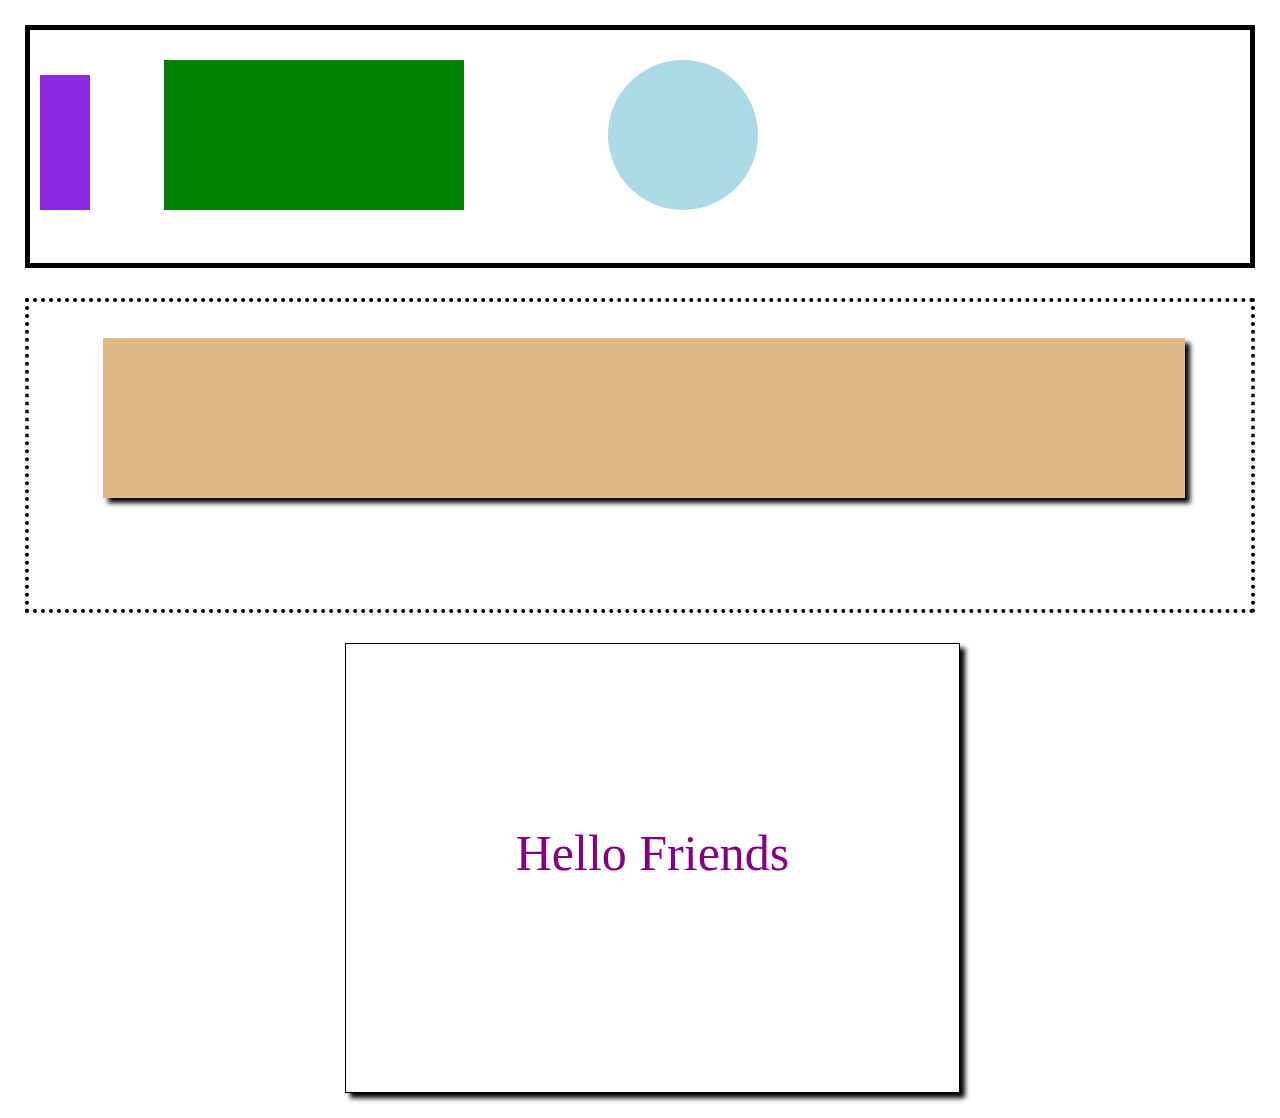
<file: second/index.html>
<!-- Put your HTML HERE, make sure to connect your index.css sheet -->
<!doctype html>

<html>

<head>
    <title>Second </title>
    <link rel="stylesheet" href="index2.css">
</head>

<body>
<div class="container1">
    <div class="square"></div>
    <div class="rec"></div>
    <div class="circle"></div>
</div>

<div class="container2">
    <div class="rec2"></div>
</div>

<div class="lastBox">

    <p>Hello Friends</p>
</div>

</body>







</html>
</file>
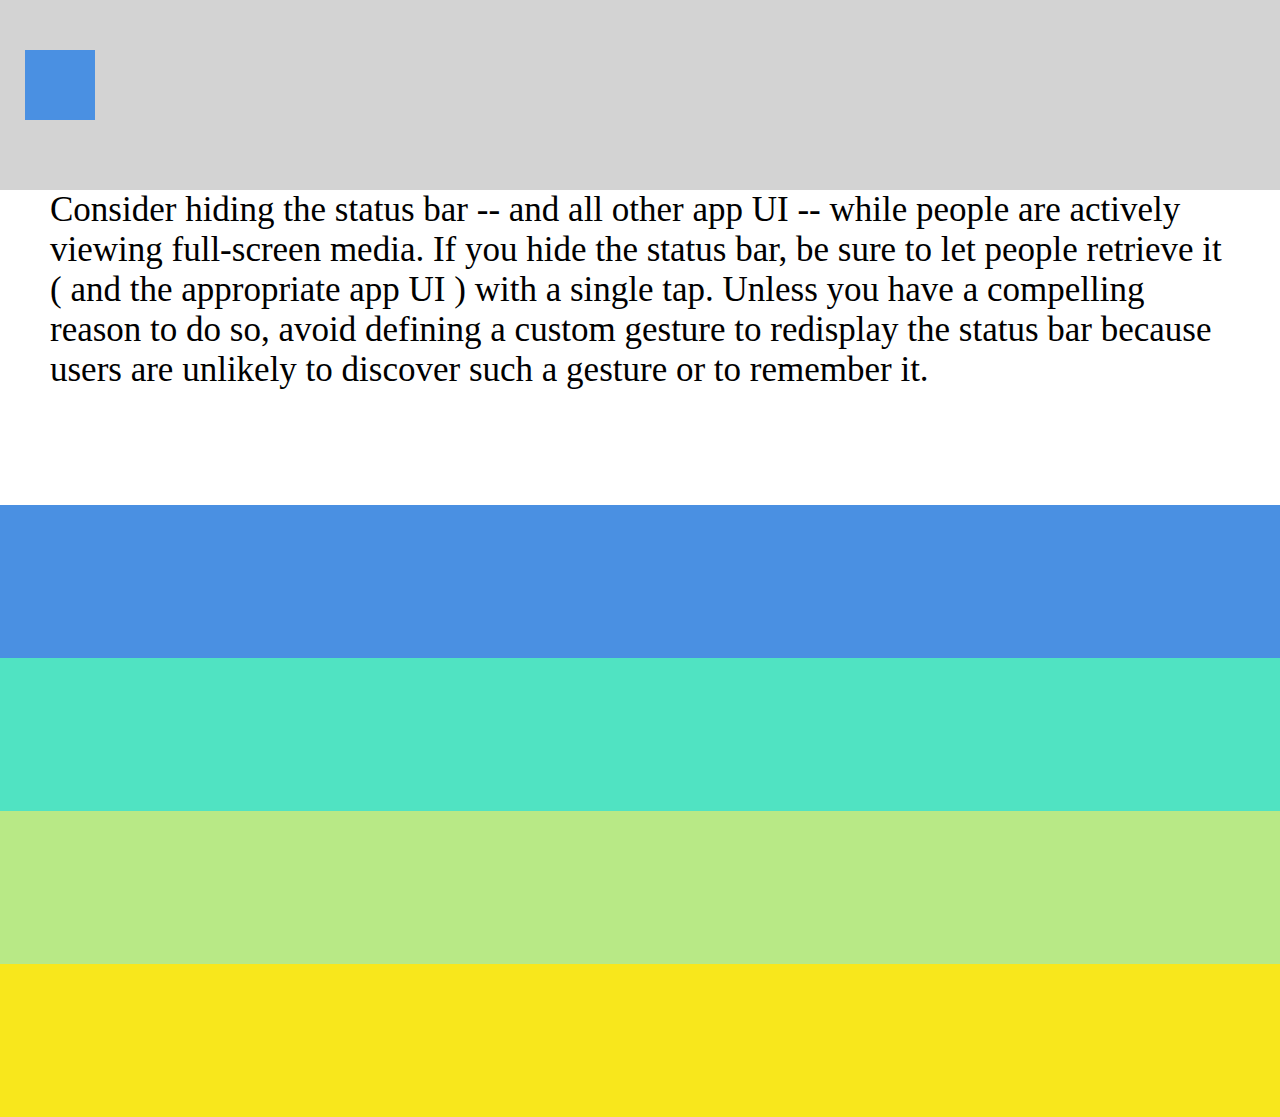
<file: third/index.html>
<!-- Put your HTML HERE, make sure to connect your index.css sheet -->
<!doctype html>

<html>

<head>
    <title>three</title>
    <link rel="stylesheet" href="index3.css">
</head>

<body>
    <header>
        <div class="box"></div>
    </header>
    <div class="row2">
        <p>Consider hiding the status bar -- and all other app UI -- while people are actively viewing full-screen media. If you hide the status bar, be sure to let people retrieve it ( and the appropriate app UI ) with a single tap. Unless you have a compelling reason to do so, avoid defining a custom gesture to redisplay the status bar because users are unlikely to discover such a gesture or to remember it. </p>
    </div>
    <div class="row3"></div>
    <div class="row4"></div>
    <div class="row5"></div>
    <div class="row6"></div>



</body>



</html>
</file>
<file: second/index2.css>
body{
    margin: 0;
    padding: 25px;
    
}

.container1{
    width: 100%;
    border: 5px solid black;   
    box-sizing: border-box;
    padding: 10px;
    height: 27vh;
}
 .square{
    height: 15vh;
    width: 50px;
    background-color: blueviolet;
    display: inline-block;
    margin-top: 35px;    
} 
.rec{
    height: 150px;
    width: 300px;
    background-color: green;
    display: inline-block;
    margin-left: 70px;
} 
.circle{
    border-radius:50%;
    height: 150px;
    width: 150px;
    background-color: lightblue;
    display: inline-block;
    margin-left: 140px;
}

.container2{
    width: 100%;
    border: 4px dotted black;   
    box-sizing: border-box;
    padding: 10px;
    height: 35vh;
    margin-top: 30px;
}
 
.rec2{
    height: 160px;
    width: 90%;
    background-color: burlywood;
    margin-top: 26px;
     margin-left: 5vw; 
     box-shadow: 5px 5px 5px black;
}
 
.lastBox{
    width: 50%;
    border: 1px solid black;
    box-sizing: border-box;
    height: 50vh;
    margin-left: 25vw;
    margin-top: 30px;
    box-shadow: 5px 5px 5px black;

}
    
p{
    text-align: center;
    font-size: 50px;
    color: purple;
    margin-top: 20vh;
}
</file>
<file: third/index3.css>
header{
    background-color: lightgrey;
    height: 10vh;
    
}

.row2{
    background-color: white;
    height: 35vh;
}

.row3{
    background-color: #4A90E2;
    height: 17vh;
}
.row4{
    background-color:  #50E3C2;
    height: 17vh;
}
.row5{
    background-color:#B8E986;
    height: 17vh;
}
.row6{
    background-color: #F8E71C;
    height: 17vh;
}

.box{
    width: 50px;
    height: 50px;
    background-color: #4A90E2;
    margin-left: 25px;
    padding: 10px;
    margin-top: 50px;
}

*{
    margin: 0;
    padding: 0;
  } 

  p{
      margin: 50px;
      font-size: 35px;
  }
  body{
      background-color: lightgray;
      }
</file>
